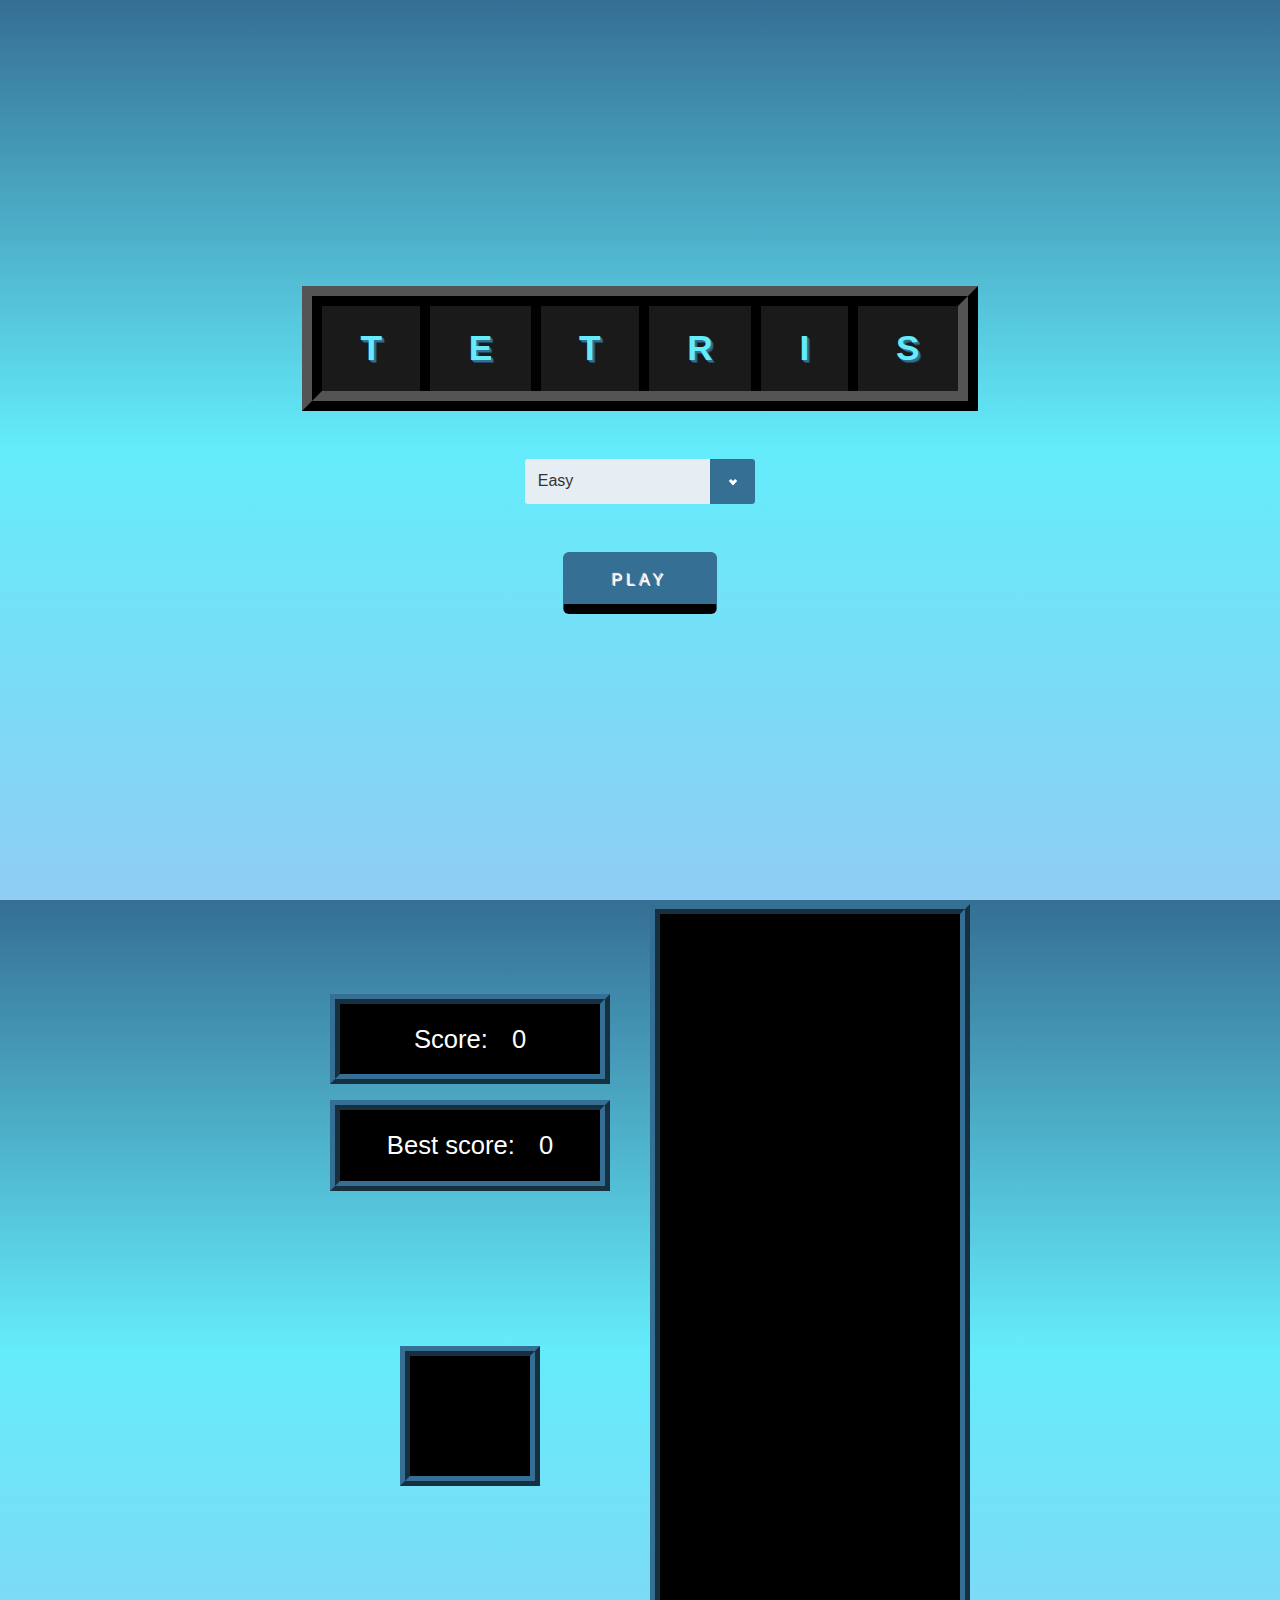
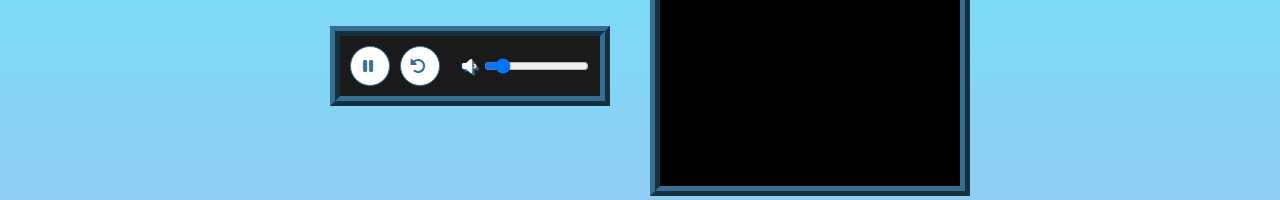
<file: index.html>
<!DOCTYPE html>
<html lang="en">
  <head>
    <meta charset="UTF-8" />
    <meta name="viewport" content="width=device-width, initial-scale=1.0" />
    <title>Tetris</title>
    <!-- bootstrapの読み込み -->
    <link
      href="https://cdn.jsdelivr.net/npm/bootstrap@5.3.0-alpha3/dist/css/bootstrap.min.css"
      rel="stylesheet"
      integrity="sha384-KK94CHFLLe+nY2dmCWGMq91rCGa5gtU4mk92HdvYe+M/SXH301p5ILy+dN9+nJOZ"
      crossorigin="anonymous"
    />
    <link
      href="https://cdn.jsdelivr.net/npm/bootstrap@5.3.0/dist/css/bootstrap.min.css"
      rel="stylesheet"
    />
    <link
      href="https://cdn.jsdelivr.net/npm/@fortawesome/fontawesome-free@6.0.0-beta3/css/all.min.css"
      rel="stylesheet"
    />
    <link rel="icon" href="image/icon.png" type="image/png" />
    <link rel="stylesheet" href="style.css" />
    <link rel="stylesheet" href="media-queries.css" />
    <audio id="background_mp3" preload="auto">
      <source src="audio/maou_bgm_8bit29.mp3" type="audio/mp3" />
    </audio>
    <audio id="rotate" preload="auto">
      <source src="audio/rotate.mp3" type="audio/mp3" />
    </audio>
    <audio id="slash" preload="auto">
      <source src="audio/slash.mp3" type="audio/mp3" />
    </audio>
    <audio id="pause" preload="auto">
      <source src="audio/pause.mp3" type="audio/mp3" />
    </audio>
    <audio id="gameover" preload="auto">
      <source src="audio/gameover.mp3" type="audio/mp3" />
    </audio>
  </head>
  <body>
    <!-- スタート画面（１ページ目）-->
    <div id="initialPage">
      <div class="page-container">
        <div class="game-start">
          <div class="game-title">
            <span class="">T</span>
            <span class="">E</span>
            <span class="">T</span>
            <span class="">R</span>
            <span class="">I</span>
            <span class="">S</span>
          </div>
          <label class="selectbox-001">
            <select id="difficultyOption" placeholder="Source Type">
              <option value="500">Easy</option>
              <option value="300">Normal</option>
              <option value="200">Hard</option>
            </select>
          </label>
          <button id="start_btn" class="btn btn--green btn--emboss btn--cubic">
            PLAY
          </button>
        </div>
      </div>
    </div>

    <!-- メインゲーム画面（２ページ目）-->
    <div id="mainPage" class="main-page">
      <div class="game-page-container">
        <div class="game-container">
          <div class="ps-layout">
            <div class="score-wrapper">
              <p>Score:<span id="score">0</span></p>
              <p>Best score:<span id="best-score">0</span></p>
            </div>
            <!-- レスポンシブ用 -->
            <div class="keyboard">
              <div class="key up">
                <i class="fa-solid fa-sort-up fa-lg"></i>
              </div>
              <div class="key left-right">
                <div class="key left">
                  <i class="fa-solid fa-caret-left fa-lg"></i>
                </div>
                <div class="key right">
                  <i class="fa-solid fa-caret-right fa-lg"></i>
                </div>
              </div>
              <div class="key down">
                <i class="fa-solid fa-caret-down fa-lg"></i>
              </div>
            </div>
          </div>
          <div class="next-block">
            <canvas id="nextBlock"></canvas>
          </div>

          <div class="control-wrapper">
            <div class="control-btn-container">
              <button id="pause_btn" class="pause-btn button">
                <i id="pause-icon" class="fa-solid fa-pause"></i>
              </button>
              <button id="reset_btn" class="reset-btn button">
                <i class="fa-solid fa-rotate-left"></i>
              </button>
            </div>
            <div class="volume-control">
              <i id="volume-icon" class="fa-solid fa-volume-low fa-inverse"></i>
              <input
                type="range"
                id="volume"
                value="0.05"
                min="0.0"
                max="0.6"
                step="0.05"
              />
            </div>
          </div>
        </div>
        <div class="main-canvas">
          <canvas id="game"></canvas>
          <canvas id="tetorimino"></canvas>
        </div>
      </div>
    </div>

    <!-- ゲームオーバー画面（３ページ目）-->
    <div id="finalPage">
      <div class="game-over-container">
        <div class="game-over-wrapper">
          <h1>GAME OVER</h1>
          <div class="score-wrapper">
            <p>Score:<span id="final-score">0</span></p>
            <p>Best score:<span id="final-best-score">0</span></p>
          </div>
          <div class="btn-wrapper">
            <button
              id="quit_btn"
              class="btn btn--green btn--emboss btn--cubic btn-quit"
            >
              Quit
            </button>
            <button
              id="replay_btn"
              class="btn btn--green btn--emboss btn--cubic"
            >
              Replay
            </button>
          </div>
        </div>
      </div>
    </div>
    <script type="module" src="js/main.js"></script>
  </body>
</html>
</file>
<file: style.css>
/* 色 */
:root {
  --primary-color: #356f94;
  --secondary-color: #64ecfb;
  --background-color: #ffffff;
  --text-color: #000000;
}

/* グローバルスタイル */
body {
  font-family: sans-serif;
  font-size: 16px;
  color: var(--text-color);
  background-color: var(--background-color);
}

a {
  color: var(--primary-color);
  text-decoration: underline;
}

ul,
ol {
  margin: 0;
  padding: 0;
}

input,
textarea,
select {
  font-family: inherit;
  font-size: inherit;
  padding: 4px;
  border: 1px solid var(--text-color);
  border-radius: 4px;
}

/* -----------１ページ目  ------------ */

.page-container {
  display: flex;
  justify-content: center;
  align-items: center;
  padding: 4rem;
  background: linear-gradient(
    var(--primary-color),
    var(--secondary-color),
    #90cdf4
  );
  width: 100vw;
  height: 100vh;
  /* display: none; */
}

.game-start {
  display: flex;
  flex-direction: column;
  align-items: center;
  gap: 3rem;
}

.game-title {
  display: flex;
  justify-content: center;
  align-items: center;
  font-size: 2.2rem;
  font-weight: 800;
  text-shadow: 1px 1px 0 var(--primary-color), 2px 2px 0 #356f94,
    3px 3px 0 #20475f;
  border: 20px solid black;
  border-style: ridge;
  color: var(--secondary-color);
  background-color: #1a1a1a;
}

.game-title span {
  display: inline-flex;
  align-items: center;
  padding: 1rem 2.4rem;
  border-right: 10px solid black;
}

.game-title span:last-child {
  border: 0;
}

/* ボタン */

.btn {
  padding: 1rem 3rem;
  background-color: var(--primary-color);
  letter-spacing: 4px;
  height: 62px;
  box-sizing: border-box;
}

.btn--green.btn--emboss {
  color: white;
  text-shadow: -1px -1px 1px;
  border-bottom: 10px solid black;
}

.btn--green.btn--cubic:hover {
  background-color: var(--primary-color);
  border-bottom: 2px solid black;
}

/* セレクター */
.selectbox-001 {
  position: relative;
}

.selectbox-001::before,
.selectbox-001::after {
  position: absolute;
  content: "";
  pointer-events: none;
}

.selectbox-001::before {
  display: inline-block;
  right: 0;
  width: 2.8em;
  height: 2.8em;
  border-radius: 0 3px 3px 0;
  background-color: var(--primary-color);
}

.selectbox-001::after {
  position: absolute;
  top: 50%;
  right: 1.4em;
  transform: translate(50%, -50%) rotate(45deg);
  width: 6px;
  height: 6px;
  border-bottom: 3px solid #fff;
  border-right: 3px solid #fff;
}

.selectbox-001 select {
  appearance: none;
  min-width: 230px;
  height: 2.8em;
  padding: 0.4em 3.6em 0.4em 0.8em;
  border: none;
  border-radius: 3px;
  background-color: #e6edf3;
  color: #333;
  font-size: 1em;
  cursor: pointer;
}

.selectbox-001 select:focus {
  outline: 2px solid var(--primary-color);
}

/* -----------２ページ目  ------------ */

.main-page {
  width: 100vw;
  height: 100vh;
  background: linear-gradient(
    var(--primary-color),
    var(--secondary-color),
    #90cdf4
  );
}

.game-page-container {
  width: 100%;
  height: 100vh;
  color: black;
  display: flex;
  justify-content: center;
  padding: 4px;
  gap: 20px;
}

.game-container {
  display: flex;
  justify-content: space-around;
}

.score-wrapper {
  margin: 0 auto;
}

.score-wrapper p {
  font-size: 1.6rem;
  border: 2px solid #ffffff;
  padding: 1rem;
  background-color: #000000;
  color: white;
  border: 10px solid var(--primary-color);
  border-style: ridge;
  box-sizing: border-box;
  text-align: center;
}

.score-wrapper span {
  padding-left: 1.5rem;
}

.next-block {
  background-color: #000000;
  text-shadow: 1px 1px 0 var(--primary-color), 2px 2px 0 #356f94,
    3px 3px 0 #20475f;
  border: 10px solid var(--primary-color);
  border-style: ridge;
  box-sizing: border-box;
  margin: 0 auto;
  width: 140px;
  height: 140px;
}

.control-wrapper {
  display: flex;
  justify-content: center;
  align-items: center;
  text-shadow: 1px 1px 0 var(--primary-color), 2px 2px 0 #356f94,
    3px 3px 0 #20475f;
  border: 10px solid var(--primary-color);
  border-style: ridge;
  color: var(--secondary-color);
  background-color: #1a1a1a;
}

.control-btn-container {
  display: flex;
  justify-content: center;
  flex-direction: row;
  gap: 10px;
  padding: 10px;
}

.game-container {
  position: relative;
  display: flex;
  flex-direction: column;
  width: 320px;
  padding: 20px;
}

.button {
  color: var(--primary-color);
  letter-spacing: 4px;
  display: flex;
  align-items: center;
  justify-content: center;
  padding: 0.6rem;
  width: 40px;
  height: 40px;
  border: 1px solid var(--primary-color);
  border-radius: 50%;
  background-color: white;
  outline: none;
  cursor: pointer;
  transition: background-color 0.1s, color 0.1s, border-color 0.1s;
}

.volume-control {
  display: flex;
  justify-content: center;
  align-items: center;
}

.volume-control i {
  padding-right: 8px;
  color: white;
}

.volume-control input {
  width: 70%;
}

.button:hover {
  background-color: var(--primary-color);
  color: white;
  border-color: var(--primary-color);
}

.keyboard {
  display: none;
}

.main-canvas {
  position: relative;
  background-color: #000000;
  text-shadow: 1px 1px 0 var(--primary-color), 2px 2px 0 #356f94,
    3px 3px 0 #20475f;
  border: 10px solid var(--primary-color);
  border-style: ridge;
  box-sizing: border-box;
  width: 320px;
}

#game,
#tetorimino {
  position: absolute;
  top: 0;
  left: 0;
  width: 100%;
  height: 100%;
}

/* -----------３ページ目  ------------ */

#finalPage {
  display: none;
}

#finalPage .game-over-container {
  width: 100vw;
  height: 100vh;
  background: linear-gradient(
    var(--primary-color),
    var(--secondary-color),
    #90cdf4
  );
  display: flex;
  justify-content: center;
  align-items: center;
}

#finalPage h1 {
  font-size: 3rem;
  font-weight: 800;
  text-shadow: 1px 1px 0 var(--primary-color), 2px 2px 0 #356f94,
    3px 3px 0 #20475f;
  margin-bottom: 3rem;
  text-align: center;
}

#finalPage .score-wrapper p {
  margin: 1rem;
  padding: 0.6rem;
}

#finalPage button {
  width: 200px;
  margin: 1rem;
}

#finalPage .btn {
  padding: 1rem 3rem;
  background-color: var(--primary-color);
  letter-spacing: 4px;
  height: 4.5rem;
  box-sizing: border-box;
}

#finalPage .btn--green.btn--emboss {
  color: white;
  text-shadow: -1px -1px 1px;
  border-bottom: 10px solid rgb(0, 0, 0);
}

#finalPage .btn--green.btn--cubic:hover {
  border-bottom: 2px solid black;
}

#finalPage .btn-quit {
  background-color: rgb(145, 23, 23);
}
</file>
<file: media-queries.css>
@media (max-width: 600px) {
  .page-container {
    padding: 1rem;
  }

  .game-start {
    gap: 4rem;
  }

  .game-title {
    font-size: 1.4rem;
    font-weight: 600;
    border: 10px solid black;
    border-style: ridge;
    flex-wrap: wrap;
    justify-content: center;
    align-items: center;
    background-color: #1a1a1a;
  }

  .game-title span {
    padding: 0.4rem 1.2rem;
    border-right: 0;
    display: inline-flex;
    align-items: center;
  }

  /* -----------２ページ目  ------------ */

  .game-page-container {
    display: flex;
    align-items: center;
    flex-direction: column;

    padding: 0;
  }

  .game-container {
    order: 2;
    padding: 10px 0;
    padding-top: 0;
  }

  .ps-layout {
    order: 3;
    display: flex;
    justify-content: space-between;
    align-items: center;
    padding-top: 30px;
  }

  .score-wrapper {
    padding-top: 10px;
  }

  .score-wrapper p {
    font-size: 0.6rem;
    border: 1px solid #ffffff;
    padding: 0.4rem 0.6rem;
    background-color: #000000;
    color: white;
    border: 10px solid var(--primary-color);
    border-style: ridge;
    box-sizing: border-box;
    text-align: center;
  }

  .score-wrapper span {
    padding-left: 1.5rem;
  }

  .next-block {
    display: none;
  }

  .main-canvas {
    margin-top: 20px;
    height: 60vh;
    order: 1;
  }

  .keyboard {
    width: 60%;
    display: flex;
    flex-direction: column;
    box-sizing: border-box;
    font-size: 30px;
    margin: 0 auto;
  }

  .left-right {
    display: flex;
    justify-content: space-around;
  }

  .keyboard .up {
    margin: 0 auto;
  }

  .keyboard .down {
    margin: 0 auto;
  }

  /* -----------３ページ目  ------------ */

  #finalPage .score-wrapper {
    margin-bottom: 4rem;
  }

  #finalPage .score-wrapper p {
    margin: 1rem;
  }

  #finalPage button {
    display: flex;
    justify-content: center;
    align-items: center;
    margin: 1rem auto 1rem;
    width: 268px;
  }

  #finalPage .btn {
    padding: 1rem 1.5rem;
    letter-spacing: 4px;
    height: 3.5rem;
    box-sizing: border-box;
  }
}
</file>
